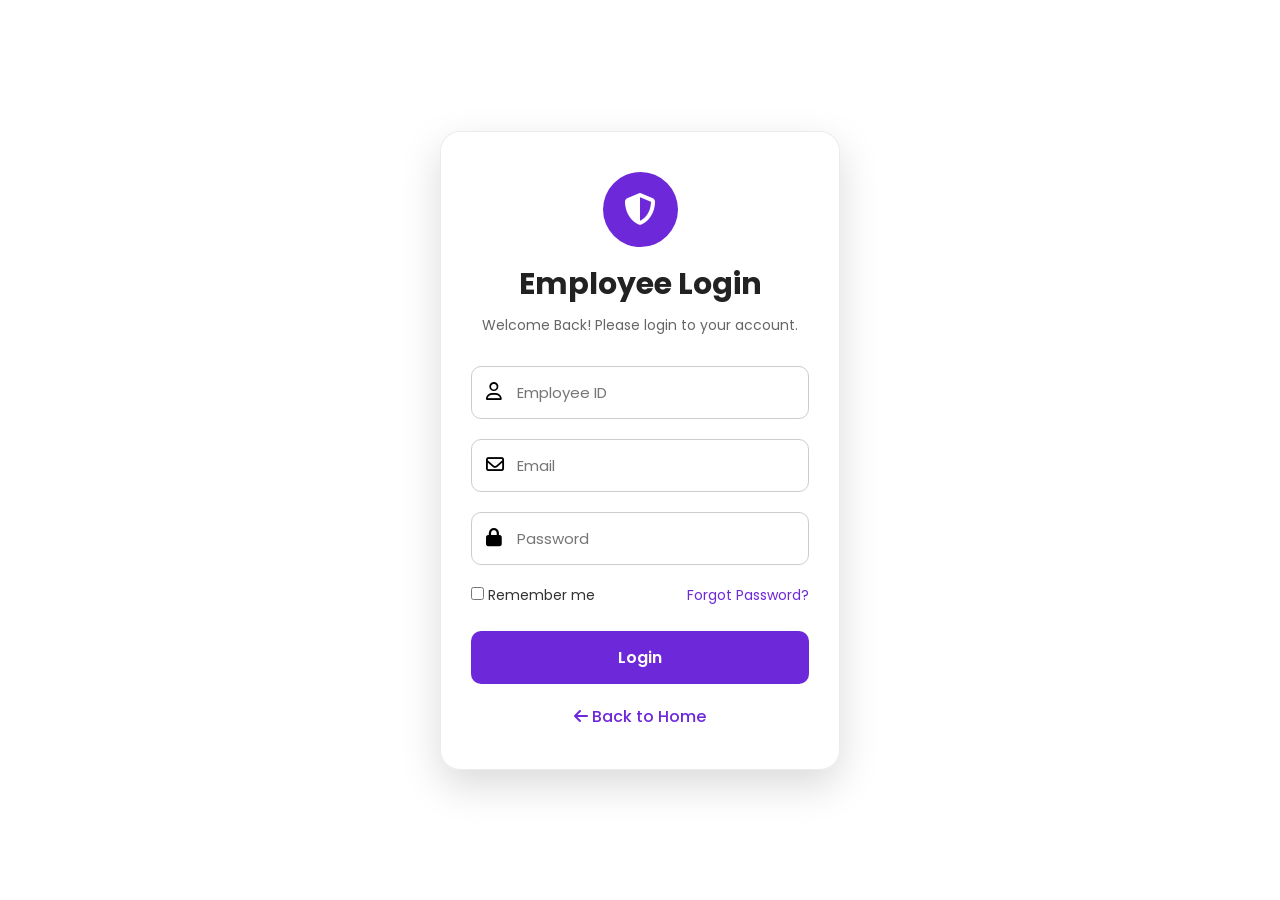
<file: employee.html>
<!DOCTYPE html>
<html lang="en">
<head>
    <meta charset="UTF-8">
    <meta name="viewport" content="width=device-width, initial-scale=1.0">

    <title>Employee Login | HRMS</title>

    <!-- CSS -->
    <link rel="stylesheet" href="employee_login.css">

    <!-- Google Font -->
    <link href="https://fonts.googleapis.com/css2?family=Poppins:wght@300;400;500;600;700&display=swap" rel="stylesheet">

    <!-- Font Awesome -->
    <link rel="stylesheet"
    href="https://cdnjs.cloudflare.com/ajax/libs/font-awesome/6.5.2/css/all.min.css">
</head>

<body>

<div class="container">

    <div class="login-card">

        <!-- Logo -->

        <div class="logo">
            <div class="icon">
                <i class="fa-solid fa-shield-halved"></i>
            </div>
        </div>

        <h1>Employee Login</h1>

        <p class="subtitle">
            Welcome Back! Please login to your account.
        </p>

        <!-- Form -->

        <form>

            <!-- Admin ID -->

            <div class="input-box">

                <i class="fa-regular fa-user"></i>

                <input
                type="text"
                placeholder="Employee ID"
                required>

            </div>

            <!-- Email -->

            <div class="input-box">

                <i class="fa-regular fa-envelope"></i>

                <input
                type="email"
                placeholder="Email"
                required>

            </div>

            <!-- Password -->

            <div class="input-box">

                <i class="fa-solid fa-lock"></i>

                <input
                id="password"
                type="password"
                placeholder="Password"
                required>

                

            </div>

            <!-- Options -->

            <div class="options">

                <label>

                    <input type="checkbox">

                    Remember me

                </label>

                <a href="#">
                    Forgot Password?
                </a>

            </div>

            <!-- Login Button -->

            <button type="submit">
                Login
            </button>

        </form>

        <!-- Back -->

        <div class="back">

            <a href="index.html">

                <i class="fa-solid fa-arrow-left"></i>

                Back to Home

            </a>

        </div>

    </div>

</div>

<script src="admin_login.js"></script>

</body>
</html>
</file>
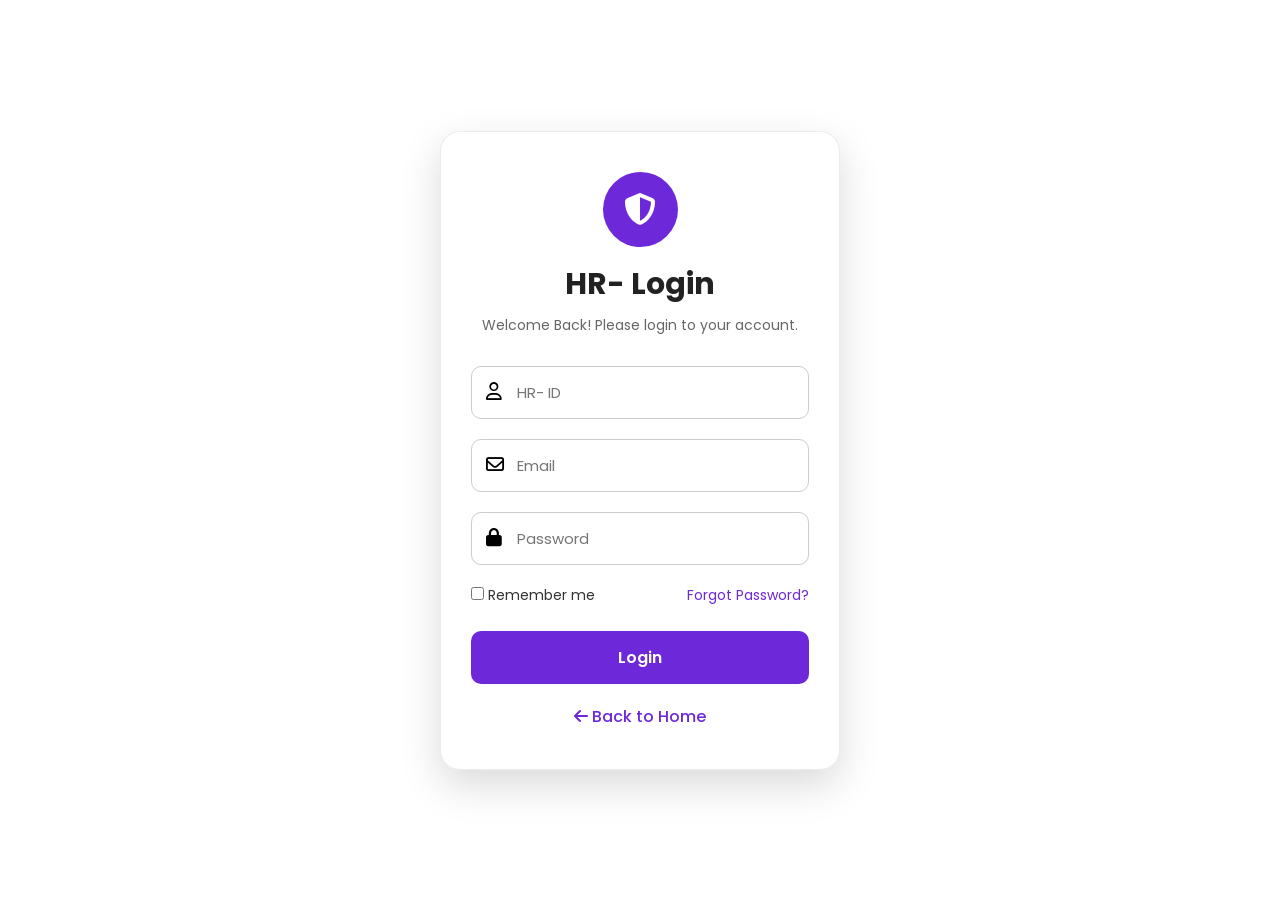
<file: hr.html>
<!DOCTYPE html>
<html lang="en">
<head>
    <meta charset="UTF-8">
    <meta name="viewport" content="width=device-width, initial-scale=1.0">

    <title>HR Login | HRMS</title>

    
    <link rel="stylesheet" href="HR_login.css">

  
    <link href="https://fonts.googleapis.com/css2?family=Poppins:wght@300;400;500;600;700&display=swap" rel="stylesheet">

    
    <link rel="stylesheet"
    href="https://cdnjs.cloudflare.com/ajax/libs/font-awesome/6.5.2/css/all.min.css">
</head>

<body>

<div class="container">

    <div class="login-card">

       

        <div class="logo">
            <div class="icon">
                <i class="fa-solid fa-shield-halved"></i>
            </div>
        </div>

        <h1>HR- Login</h1>

        <p class="subtitle">
            Welcome Back! Please login to your account.
        </p>

       

        <form>

           

            <div class="input-box">

                <i class="fa-regular fa-user"></i>

                <input
                type="text"
                placeholder="HR- ID"
                required>

            </div>

           

            <div class="input-box">

                <i class="fa-regular fa-envelope"></i>

                <input
                type="email"
                placeholder="Email"
                required>

            </div>

            

            <div class="input-box">

                <i class="fa-solid fa-lock"></i>

                <input
                id="password"
                type="password"
                placeholder="Password"
                required>

               

            </div>

           

            <div class="options">

                <label>

                    <input type="checkbox">

                    Remember me

                </label>

                <a href="#">
                    Forgot Password?
                </a>

            </div>

            

            <button type="submit">
                Login
            </button>

        </form>

        

        <div class="back">

            <a href="index.html">

                <i class="fa-solid fa-arrow-left"></i>

                Back to Home

            </a>

        </div>

    </div>

</div>

<script src="hr_login.js"></script>

</body>
</html>
</file>
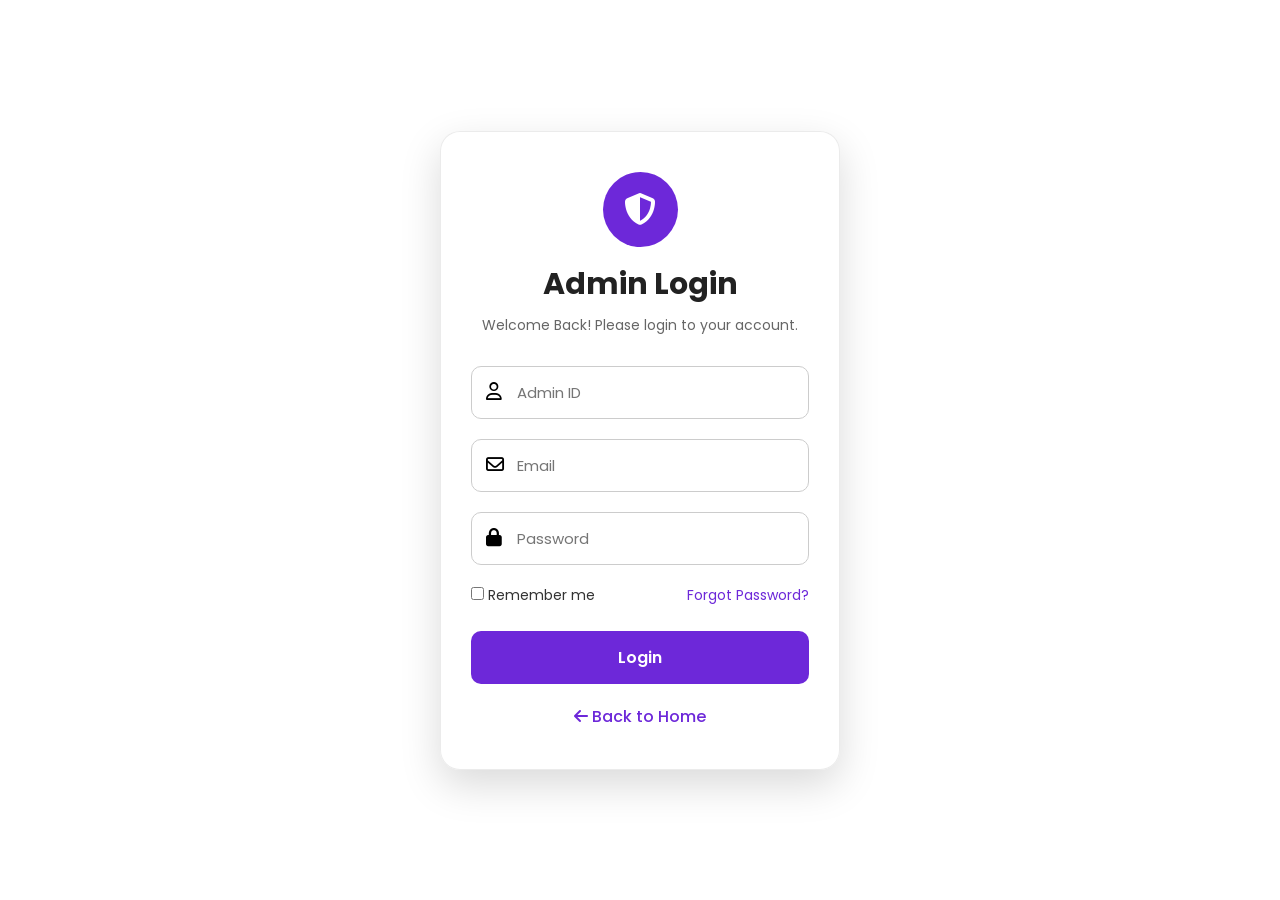
<file: login.html>
<!DOCTYPE html>
<html lang="en">
<head>
    <meta charset="UTF-8">
    <meta name="viewport" content="width=device-width, initial-scale=1.0">

    <title>Admin Login | HRMS</title>

    
    <link rel="stylesheet" href="admin_login.css">

  
    <link href="https://fonts.googleapis.com/css2?family=Poppins:wght@300;400;500;600;700&display=swap" rel="stylesheet">

    
    <link rel="stylesheet"
    href="https://cdnjs.cloudflare.com/ajax/libs/font-awesome/6.5.2/css/all.min.css">
</head>

<body>

<div class="container">

    <div class="login-card">

       

        <div class="logo">
            <div class="icon">
                <i class="fa-solid fa-shield-halved"></i>
            </div>
        </div>

        <h1>Admin Login</h1>

        <p class="subtitle">
            Welcome Back! Please login to your account.
        </p>

       

        <form>

           

            <div class="input-box">

                <i class="fa-regular fa-user"></i>

                <input
                type="text"
                placeholder="Admin ID"
                required>

            </div>

           

            <div class="input-box">

                <i class="fa-regular fa-envelope"></i>

                <input
                type="email"
                placeholder="Email"
                required>

            </div>

            

            <div class="input-box">

                <i class="fa-solid fa-lock"></i>

                <input
                id="password"
                type="password"
                placeholder="Password"
                required>

               

            </div>

           

            <div class="options">

                <label>

                    <input type="checkbox">

                    Remember me

                </label>

                <a href="#">
                    Forgot Password?
                </a>

            </div>

            

            <button type="submit">
                Login
            </button>

        </form>

        

        <div class="back">

            <a href="index.html">

                <i class="fa-solid fa-arrow-left"></i>

                Back to Home

            </a>

        </div>

    </div>

</div>

<script src="admin_login.js"></script>

</body>
</html>
</file>
<file: employee_login.css>
*{
    margin:0;
    padding:0;
    box-sizing:border-box;
    font-family:'Poppins',sans-serif;
}

body{
    min-height:100vh;
    display:flex;
    justify-content:center;
    align-items:center;
    background:#ffffff;
    padding:20px;
}

.container{
    width:100%;
    display:flex;
    justify-content:center;
    align-items:center;
}

.login-card{
    width:400px;
    background:rgba(255,255,255,0.75);
    backdrop-filter:blur(20px);
    border:1px solid rgba(0,0,0,.08);
    border-radius:20px;
    padding:40px 30px;
    box-shadow:0 15px 40px rgba(0,0,0,.15);
}

.logo{
    display:flex;
    justify-content:center;
    margin-bottom:15px;
}

.icon{
    width:75px;
    height:75px;
    border-radius:50%;
    background:#6d28d9;
    color:#fff;
    display:flex;
    justify-content:center;
    align-items:center;
    font-size:32px;
}

h1{
    text-align:center;
    margin-bottom:8px;
    font-size:30px;
    color:#222;
}

.subtitle{
    text-align:center;
    margin-bottom:30px;
    color:#666;
    font-size:14px;
}

.input-box{
    position:relative;
    margin-bottom:20px;
}

.input-box input{
    width:100%;
    padding:14px 45px;
    border:1px solid #ccc;
    outline:none;
    border-radius:10px;
    font-size:15px;
    transition:.3s;
}

.input-box input:focus{
    border-color:#6d28d9;
    box-shadow:0 0 8px rgba(109,40,217,.2);
}

.input-box i{
    position:absolute;
    left:15px;
    top:50%;
    transform:translateY(-50%);
    color:#000;      /* কালো আইকন */
    font-size:18px;
}

#togglePassword{
    position:absolute;
    right:15px;
    top:50%;
    transform:translateY(-50%);
    cursor:pointer;
    color:#000;      /* কালো eye icon */
}

.options{
    display:flex;
    justify-content:space-between;
    align-items:center;
    margin-bottom:25px;
    font-size:14px;
}

.options label{
    color:#333;
}

.options a{
    color:#6d28d9;
    text-decoration:none;
}

.options a:hover{
    text-decoration:underline;
}

button{
    width:100%;
    padding:14px;
    border:none;
    border-radius:10px;
    background:#6d28d9;
    color:#fff;
    font-size:16px;
    font-weight:600;
    cursor:pointer;
    transition:.3s;
}

button:hover{
    background:#5b21b6;
    transform:translateY(-2px);
}

.back{
    text-align:center;
    margin-top:20px;
}

.back a{
    text-decoration:none;
    color:#6d28d9;
    font-weight:500;
}

.back a:hover{
    text-decoration:underline;
}
</file>
<file: HR_login.css>
*{
    margin:0;
    padding:0;
    box-sizing:border-box;
    font-family:'Poppins',sans-serif;
}

body{
    min-height:100vh;
    display:flex;
    justify-content:center;
    align-items:center;
    background:#ffffff;
    padding:20px;
}

.container{
    width:100%;
    display:flex;
    justify-content:center;
    align-items:center;
}

.login-card{
    width:400px;
    background:rgba(255,255,255,0.75);
    backdrop-filter:blur(20px);
    border:1px solid rgba(0,0,0,.08);
    border-radius:20px;
    padding:40px 30px;
    box-shadow:0 15px 40px rgba(0,0,0,.15);
}

.logo{
    display:flex;
    justify-content:center;
    margin-bottom:15px;
}

.icon{
    width:75px;
    height:75px;
    border-radius:50%;
    background:#6d28d9;
    color:#fff;
    display:flex;
    justify-content:center;
    align-items:center;
    font-size:32px;
}

h1{
    text-align:center;
    margin-bottom:8px;
    font-size:30px;
    color:#222;
}

.subtitle{
    text-align:center;
    margin-bottom:30px;
    color:#666;
    font-size:14px;
}

.input-box{
    position:relative;
    margin-bottom:20px;
}

.input-box input{
    width:100%;
    padding:14px 45px;
    border:1px solid #ccc;
    outline:none;
    border-radius:10px;
    font-size:15px;
    transition:.3s;
}

.input-box input:focus{
    border-color:#6d28d9;
    box-shadow:0 0 8px rgba(109,40,217,.2);
}

.input-box i{
    position:absolute;
    left:15px;
    top:50%;
    transform:translateY(-50%);
    color:#000;      /* কালো আইকন */
    font-size:18px;
}

#togglePassword{
    position:absolute;
    right:15px;
    top:50%;
    transform:translateY(-50%);
    cursor:pointer;
    color:#000;      /* কালো eye icon */
}

.options{
    display:flex;
    justify-content:space-between;
    align-items:center;
    margin-bottom:25px;
    font-size:14px;
}

.options label{
    color:#333;
}

.options a{
    color:#6d28d9;
    text-decoration:none;
}

.options a:hover{
    text-decoration:underline;
}

button{
    width:100%;
    padding:14px;
    border:none;
    border-radius:10px;
    background:#6d28d9;
    color:#fff;
    font-size:16px;
    font-weight:600;
    cursor:pointer;
    transition:.3s;
}

button:hover{
    background:#5b21b6;
    transform:translateY(-2px);
}

.back{
    text-align:center;
    margin-top:20px;
}

.back a{
    text-decoration:none;
    color:#6d28d9;
    font-weight:500;
}

.back a:hover{
    text-decoration:underline;
}
</file>
<file: admin_login.css>
*{
    margin:0;
    padding:0;
    box-sizing:border-box;
    font-family:'Poppins',sans-serif;
}

body{
    min-height:100vh;
    display:flex;
    justify-content:center;
    align-items:center;
    background:#ffffff;
    padding:20px;
}

.container{
    width:100%;
    display:flex;
    justify-content:center;
    align-items:center;
}

.login-card{
    width:400px;
    background:rgba(255,255,255,0.75);
    backdrop-filter:blur(20px);
    border:1px solid rgba(0,0,0,.08);
    border-radius:20px;
    padding:40px 30px;
    box-shadow:0 15px 40px rgba(0,0,0,.15);
}

.logo{
    display:flex;
    justify-content:center;
    margin-bottom:15px;
}

.icon{
    width:75px;
    height:75px;
    border-radius:50%;
    background:#6d28d9;
    color:#fff;
    display:flex;
    justify-content:center;
    align-items:center;
    font-size:32px;
}

h1{
    text-align:center;
    margin-bottom:8px;
    font-size:30px;
    color:#222;
}

.subtitle{
    text-align:center;
    margin-bottom:30px;
    color:#666;
    font-size:14px;
}

.input-box{
    position:relative;
    margin-bottom:20px;
}

.input-box input{
    width:100%;
    padding:14px 45px;
    border:1px solid #ccc;
    outline:none;
    border-radius:10px;
    font-size:15px;
    transition:.3s;
}

.input-box input:focus{
    border-color:#6d28d9;
    box-shadow:0 0 8px rgba(109,40,217,.2);
}

.input-box i{
    position:absolute;
    left:15px;
    top:50%;
    transform:translateY(-50%);
    color:#000;      /* কালো আইকন */
    font-size:18px;
}

#togglePassword{
    position:absolute;
    right:15px;
    top:50%;
    transform:translateY(-50%);
    cursor:pointer;
    color:#000;      /* কালো eye icon */
}

.options{
    display:flex;
    justify-content:space-between;
    align-items:center;
    margin-bottom:25px;
    font-size:14px;
}

.options label{
    color:#333;
}

.options a{
    color:#6d28d9;
    text-decoration:none;
}

.options a:hover{
    text-decoration:underline;
}

button{
    width:100%;
    padding:14px;
    border:none;
    border-radius:10px;
    background:#6d28d9;
    color:#fff;
    font-size:16px;
    font-weight:600;
    cursor:pointer;
    transition:.3s;
}

button:hover{
    background:#5b21b6;
    transform:translateY(-2px);
}

.back{
    text-align:center;
    margin-top:20px;
}

.back a{
    text-decoration:none;
    color:#6d28d9;
    font-weight:500;
}

.back a:hover{
    text-decoration:underline;
}
</file>
